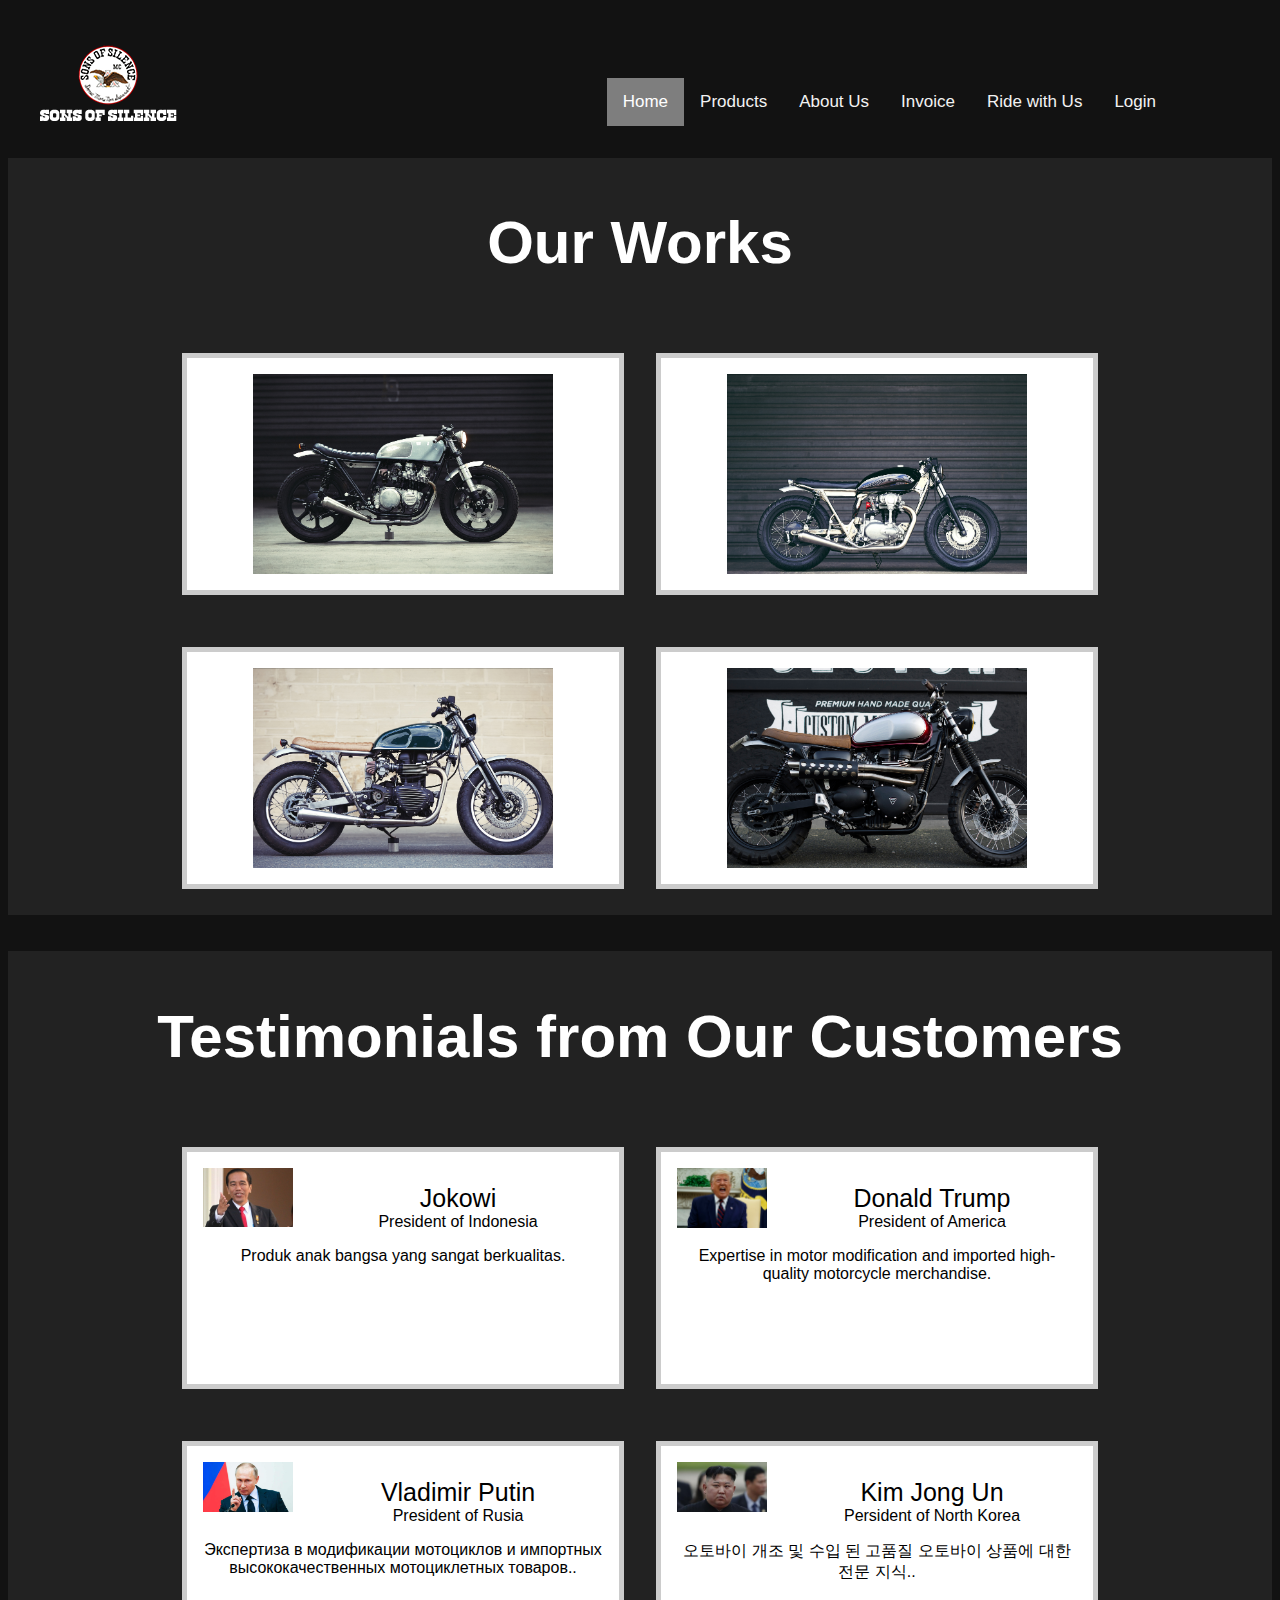
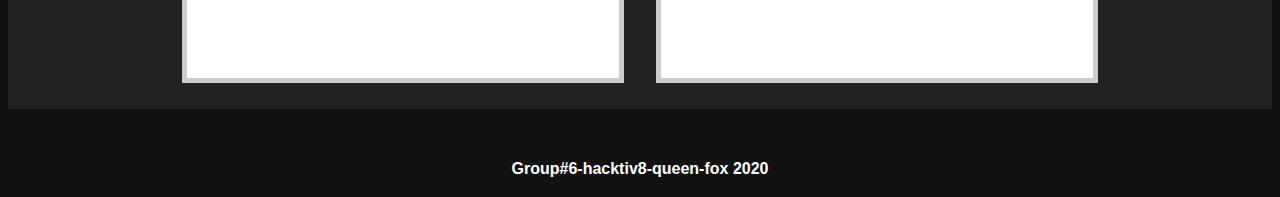
<file: index.html>
<!DOCTYPE html>
<html lang="en">
<head>
    <meta charset="UTF-8">
    <meta name="viewport" content="width=device-width, initial-scale=1.0">
    <link rel="stylesheet" href="css/style.css">
    <title>Sons of Silence</title>
    <link rel="icon" href="img/icon.png" type="image/gif" sizes="16x16">
</head>
<body style="background-color: #121212;">
    <div class="header">
        <div id="header-container">
            <a href="index.html"><img class="logo-header" src="img/logo-1.png"/></a>
        </div>
        <ul>
            <li><a href="views/login.html">Login</a></li>
            <li><a href="views/register.html">Ride with Us</a></li>
            <li><a href="views/invoice.html">Invoice</a></li>
            <li><a href="views/aboutus.html">About Us</a></li>
            <li><a href="views/products.html">Products</a></li>
            <li><a class="active" href="index.html">Home</a></li>
        </ul>
    </div>
    <div class="content-container2">
        <div class="testi">
            <h1>Our Works</h1>
        </div>
    </div>
    <div class="content-container2">
        <div class="container2">
            <img src="img/gal1.jpg" alt="Avatar" style="width:300px">
          </div>
          <div class="container2">
              <img src="img/gal2.jpg" alt="Avatar" style="width:300px">
            </div>
        </div>
        <div class="content-container2">
        <div class="container2">
            <img src="img/gal3.jpg" alt="Avatar" style="width:300px">
          </div>
        <div class="container2">
              <img src="img/gal4.jpg" alt="Avatar" style="width:300px">
        </div>
    </div>
    </div>
    <br>
    <br>
    <div class="content-container2">
        <div class="testi">
            <h1>Testimonials from Our Customers</h1>
        </div>
    </div>
    <div class="content-container2">
        <div class="container">
            <img src="img/t1.jpg" alt="Avatar" style="width:90px">
            <p><span>Jokowi</span><br>President of Indonesia</p>
            <p>Produk anak bangsa yang sangat berkualitas.</p>
          </div>

          <div class="container">
              <img src="img/t2.jpg" alt="Avatar" style="width:90px">
              <p><span>Donald Trump</span><br>President of America</p>
              <p>Expertise in motor modification and imported high-quality 
                  motorcycle merchandise.</p>
            </div>
        </div>

        <div class="content-container2">
        <div class="container">
            <img src="img/t3.jpg" alt="Avatar" style="width:90px">
            <p><span>Vladimir Putin</span><br>President of Rusia</p>
            <p>Экспертиза в модификации мотоциклов и импортных 
                высококачественных мотоциклетных товаров..</p>
          </div>
          
          <div class="container">
              <img src="img/t4.jpg" alt="Avatar" style="width:90px">
              <p><span>Kim Jong Un</span><br>Persident of North Korea</p>
              <p>오토바이 개조 및 수입 된 고품질 오토바이 상품에 대한 전문 지식..</p>
            </div>
    </div>
    <div class="footer">
        <h4>Group#6-hacktiv8-queen-fox 2020</h4>
    </div>
</body>
</html>
</file>
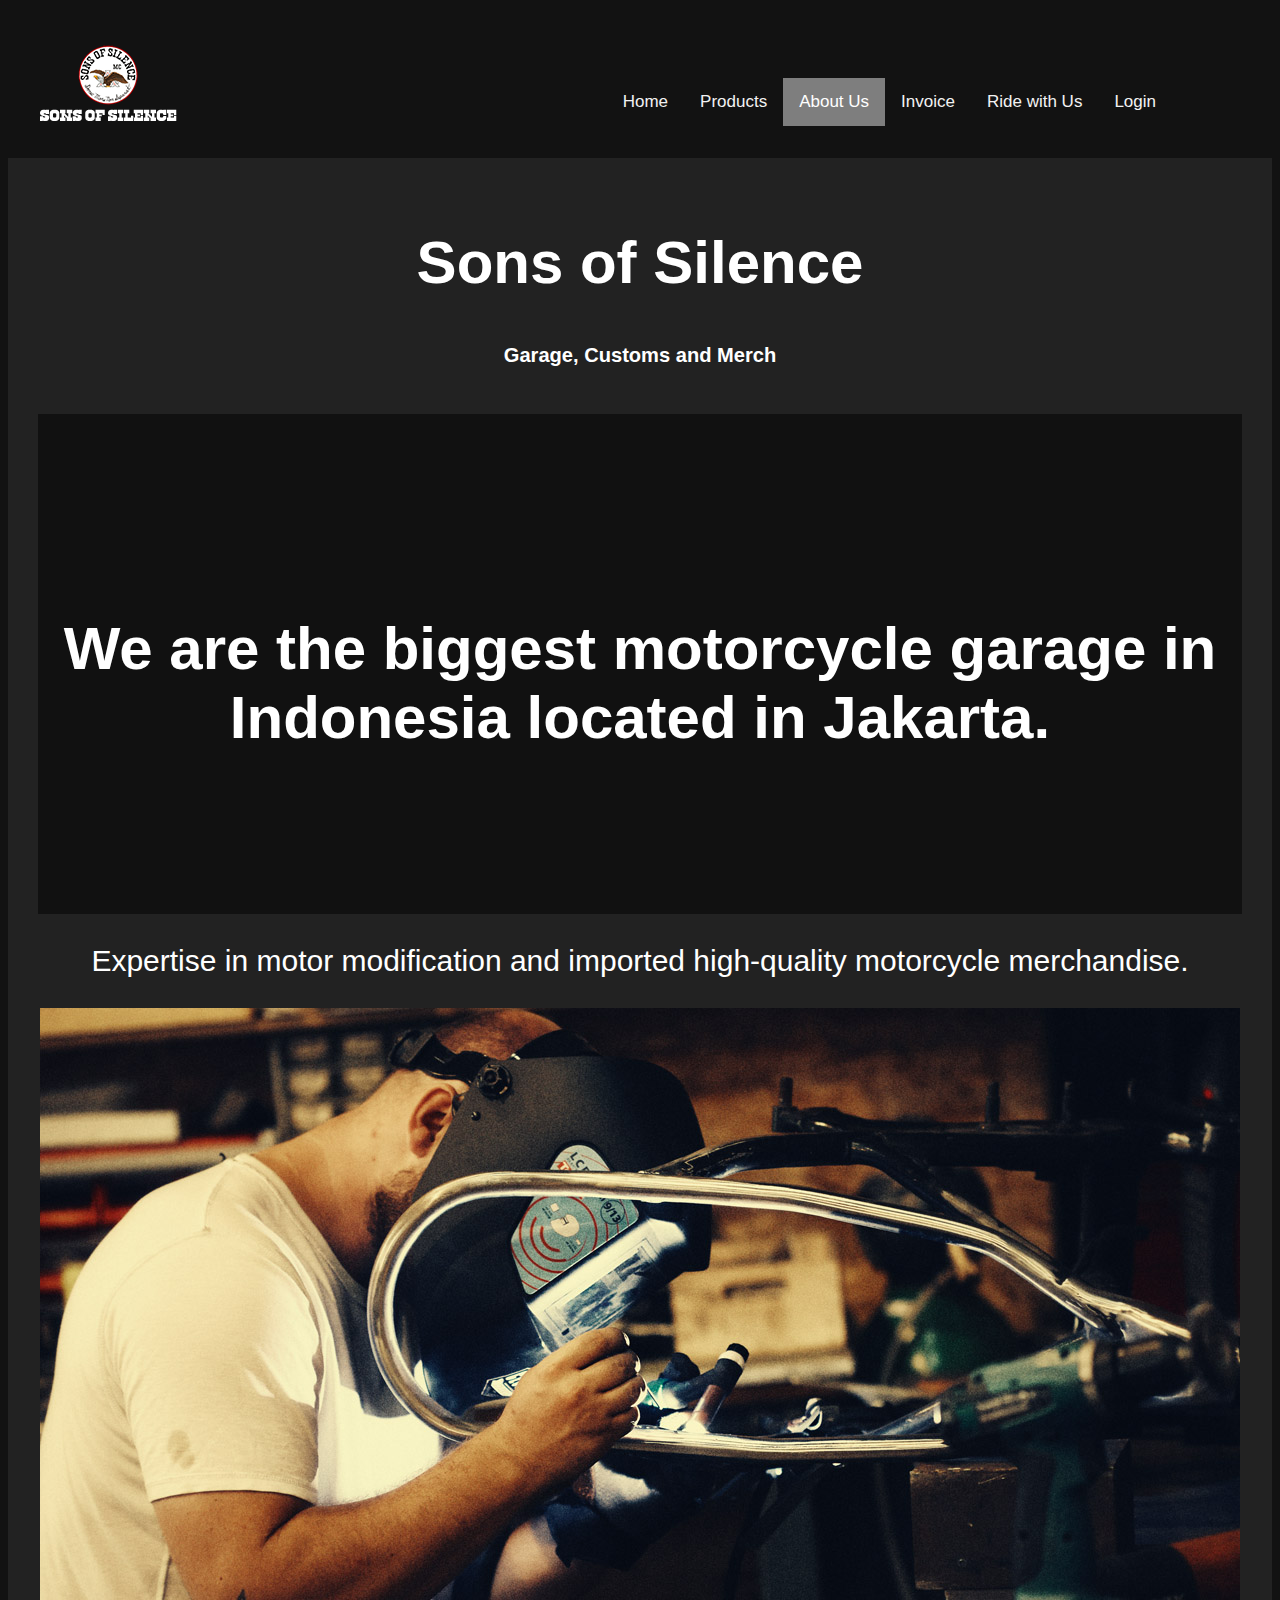
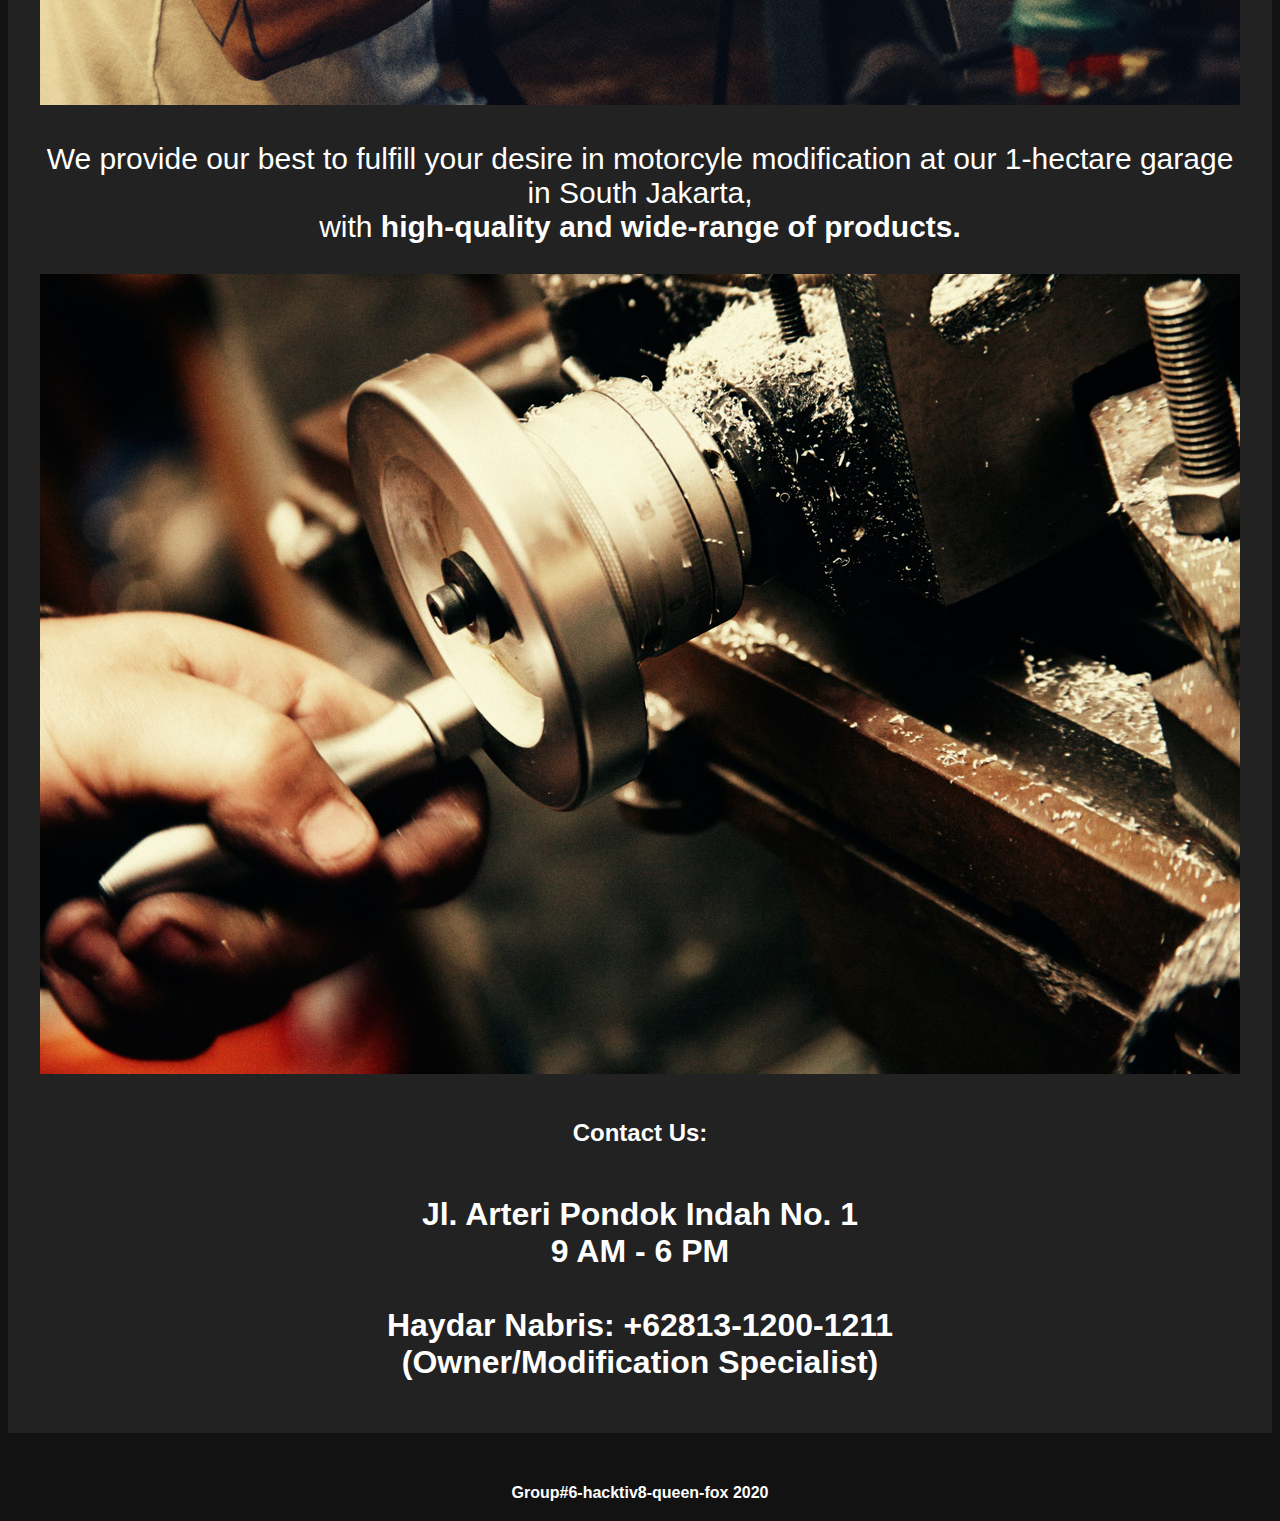
<file: views/aboutus.html>
<!DOCTYPE html>
<html lang="en">
<head>
    <meta charset="UTF-8">
    <meta name="viewport" content="width=device-width, initial-scale=1.0">
    <link rel="stylesheet" href="../css/style.css">
    <title>Sons of Silence</title>
    <link rel="icon" href="../img/icon.png" type="image/gif" sizes="16x16">
</head>
<body style="background-color: #121212;">
    <div class="header">
        <div id="header-container">
            <a href="../index.html"><img class="logo-header" src="../img/logo-1.png"/></a>
        </div>
        <ul>
            <li><a href="login.html">Login</a></li>
            <li><a href="register.html">Ride with Us</a></li>
            <li><a href="invoice.html">Invoice</a></li>
            <li><a class="active" href="aboutus.html">About Us</a></li>
            <li><a href="products.html">Products</a></li>
            <li><a href="../index.html">Home</a></li>
        </ul>
    </div>
    <div class="content-container">
        <div id="about">
            <h1>Sons of Silence</h1>
            <h6>Garage, Customs and Merch</h6>
            <div id="banner">
                <div id="content">
                  <h1>
                      We are the biggest motorcycle garage in Indonesia located in Jakarta.
                  </h1>
                </div>
              </div>
              <p>Expertise in motor modification and imported high-quality motorcycle merchandise.</p>
            <img src="../img/abt1.jpg" alt="garage 1">
                <p>We provide our best to fulfill your desire in motorcyle modification at our 1-hectare garage in South Jakarta, <br>
                with <strong>high-quality and wide-range of products.</strong><br>
                </p>
            <img src="../img/abt2.jpg" alt="garage 2">
            </div>
            <div class="contactus">
                <br>
                <h2>Contact Us:<br><br></h2>
                <h1>Jl. Arteri Pondok Indah No. 1<br>
                9 AM - 6 PM <br><br>
                Haydar Nabris: +62813-1200-1211<br>
                (Owner/Modification Specialist)<br>
                </h1>
            </div>
            </div>
        </div>
        
    </div>

    <div class="footer">
        <h4>Group#6-hacktiv8-queen-fox 2020</h4>
    </div>
</body>
</html>
</file>
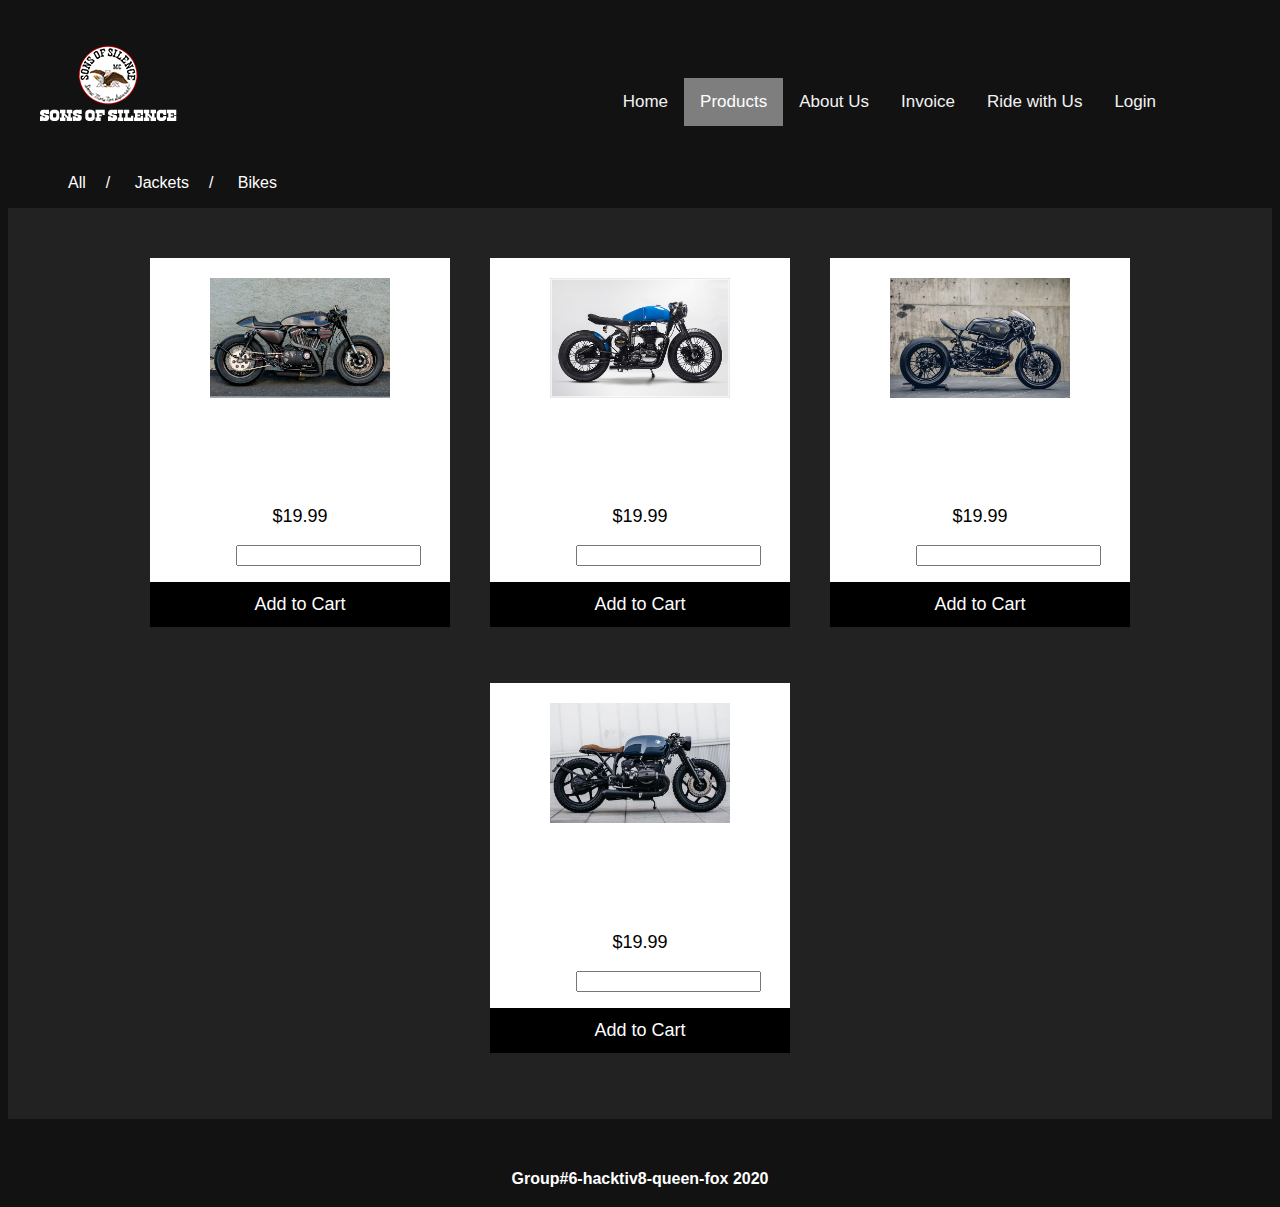
<file: views/bikes.html>
<!DOCTYPE html>
<html lang="en">
<head>
    <meta charset="UTF-8">
    <meta name="viewport" content="width=device-width, initial-scale=1.0">
    <link rel="stylesheet" href="../css/style.css">
    <title>Sons of Silence</title>
    <link rel="icon" href="../img/icon.png" type="image/gif" sizes="16x16">
</head>
<body style="background-color: #121212;">
    <div class="header">
        <div id="header-container">
            <a href="../index.html"><img class="logo-header" src="../img/logo-1.png"/></a>
        </div>
        <ul>
            <li><a href="login.html">Login</a></li>
            <li><a href="register.html">Ride with Us</a></li>
            <li><a href="invoice.html">Invoice</a></li>
            <li><a href="aboutus.html">About Us</a></li>
            <li><a class="active" href="products.html">Products</a></li>
            <li><a href="../index.html">Home</a></li>
        </ul>
    </div>
    <ul id="filter">
        <li><a href="products.html"> All</a></li>&#47;
        <li><a href="jackets.html"> Jackets</a></li>&#47;
        <li><a href="bikes.html"> Bikes</a></li>
    </ul>
</div>
<div class="content-container">
    <div class="content-item">
        <div class="card">
            <img src="../img/m2.jpg" alt="Denim Jeans" style="width:60%">
            <h2>Harley Davidsons Model "Sportster 1200cc" - Caferacer</h2>
            <p class="price">$19.99</p>
            <p>Jumlah <input type="number" name="amt" id="amt" size="4px" min="1"/></p>
            <a href="cart.html"><p><button>Add to Cart</button></p></a>
        </div>
    </div>
    <div class="content-item">
        <div class="card">
            <img src="../img/m1.jpg" alt="Denim Jeans" style="width:60%">
            <h2>Royal Enfield Model "500cc" - Caferacer</h2>
            <p class="price">$19.99</p>
            <p>Jumlah <input type="number" name="amt" id="amt" size="4px" min="1"/></p>
            <a href="cart.html"><p><button>Add to Cart</button></p></a>
        </div>
    </div>
    <div class="content-item">
        <div class="card">
            <img src="../img/m3.jpg" alt="Denim Jeans" style="width:60%">
            <h2>BMW Model "RnineT 1200cc" - Caferacer</h2>
            <p class="price">$19.99</p>
            <p>Jumlah <input type="number" name="amt" id="amt" size="4px" min="1"/></p>
            <a href="cart.html"><p><button>Add to Cart</button></p></a>
        </div>
    </div>
    <div class="content-item">
        <div class="card">
            <img src="../img/m4.jpg" alt="Denim Jeans" style="width:60%">
            <h2>BMW Model "R 80 G/S 800cc" - Caferacer</h2>
            <p class="price">$19.99</p>
            <p>Jumlah <input type="number" name="amt" id="amt" size="4px" min="1"/></p>
            <a href="cart.html"><p><button>Add to Cart</button></p></a>
        </div>
    </div>
</div>
<div class="footer">
    <h4>Group#6-hacktiv8-queen-fox 2020</h4>
</div>
</body>
</html>
</file>
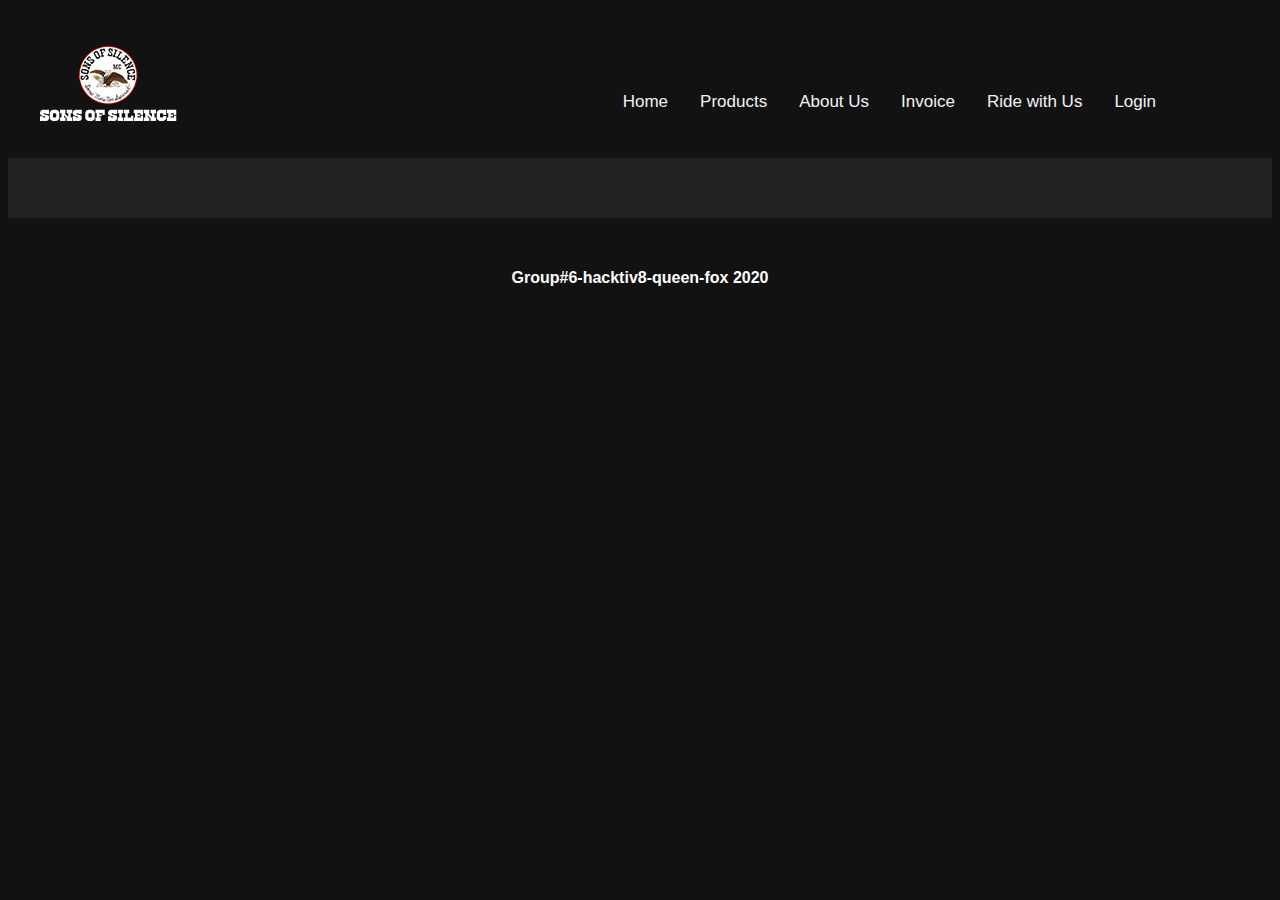
<file: views/cart.html>
<!DOCTYPE html>
<html lang="en">
<head>
    <meta charset="UTF-8">
    <meta name="viewport" content="width=device-width, initial-scale=1.0">
    <link rel="stylesheet" href="../css/style.css">
    <title>Sons of Silence</title>
    <link rel="icon" href="../img/icon.png" type="image/gif" sizes="16x16">
</head>
<body style="background-color: #121212;">
    <div class="header">
        <div id="header-container">
            <a href="../index.html"><img class="logo-header" src="../img/logo-1.png"/></a>
        </div>
        <ul>
            <li><a href="login.html">Login</a></li>
            <li><a href="register.html">Ride with Us</a></li>
            <li><a href="invoice.html">Invoice</a></li>
            <li><a href="aboutus.html">About Us</a></li>
            <li><a href="products.html">Products</a></li>
            <li><a href="../index.html">Home</a></li>
        </ul>
    </div>
    <div class="content-container">
        
    </div>
    <div class="footer">
        <h4>Group#6-hacktiv8-queen-fox 2020</h4>
    </div>
</body>
</html>
</file>
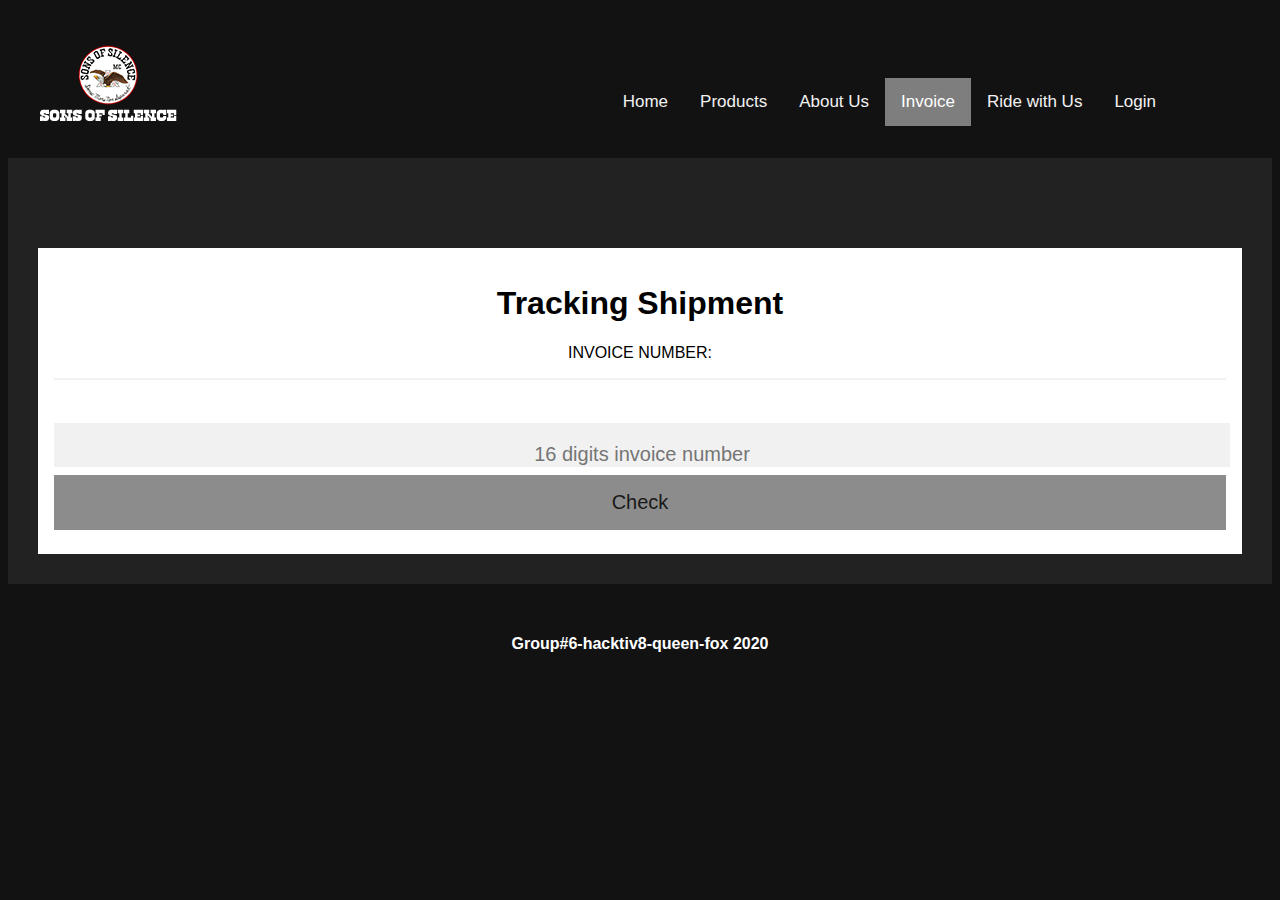
<file: views/invoice.html>
<!DOCTYPE html>
<html lang="en">
<head>
    <meta charset="UTF-8">
    <meta name="viewport" content="width=device-width, initial-scale=1.0">
    <link rel="stylesheet" href="../css/style.css">
    <title>SOS - Shipment Tracking</title>
    <link rel="icon" href="../img/icon.png" type="image/gif" sizes="16x16">
</head>
<body style="background-color: #121212;">
    <div class="header">
        <div id="header-container">
            <a href="../index.html"><img class="logo-header" src="../img/logo-1.png"/></a>
        </div>
        <ul>
            <li><a href="login.html">Login</a></li>
            <li><a href="register.html">Ride with Us</a></li>
            <li><a class="active"href="invoice.html">Invoice</a></li>
            <li><a href="aboutus.html">About Us</a></li>
            <li><a href="products.html">Products</a></li>
            <li><a href="../index.html">Home</a></li>
        </ul>
    </div>
    <div class="content-container">
    </div>
    <form id="content-container"> 
    <form action="/action_page.php">
        <div id="container-register">
            <h1 style="color: black;">Tracking Shipment</h1>
            <p style="color: black;">INVOICE NUMBER:</p>
            <hr>
            
            <label for="email"><b>Invoice Number</b></label>
            <input type="text" id="invoicex" placeholder="16 digits invoice number" name="invoicenum" pattern ="[0-9]{16}" required>
            
            <button type="submit" id="invoicex" class="registerbtn">Check</button>
        </div>
        </div>
    </form>  
</div>
</div>

<div class="footer">
    <h4>Group#6-hacktiv8-queen-fox 2020</h4>
</div>
</body>
</html>
</file>
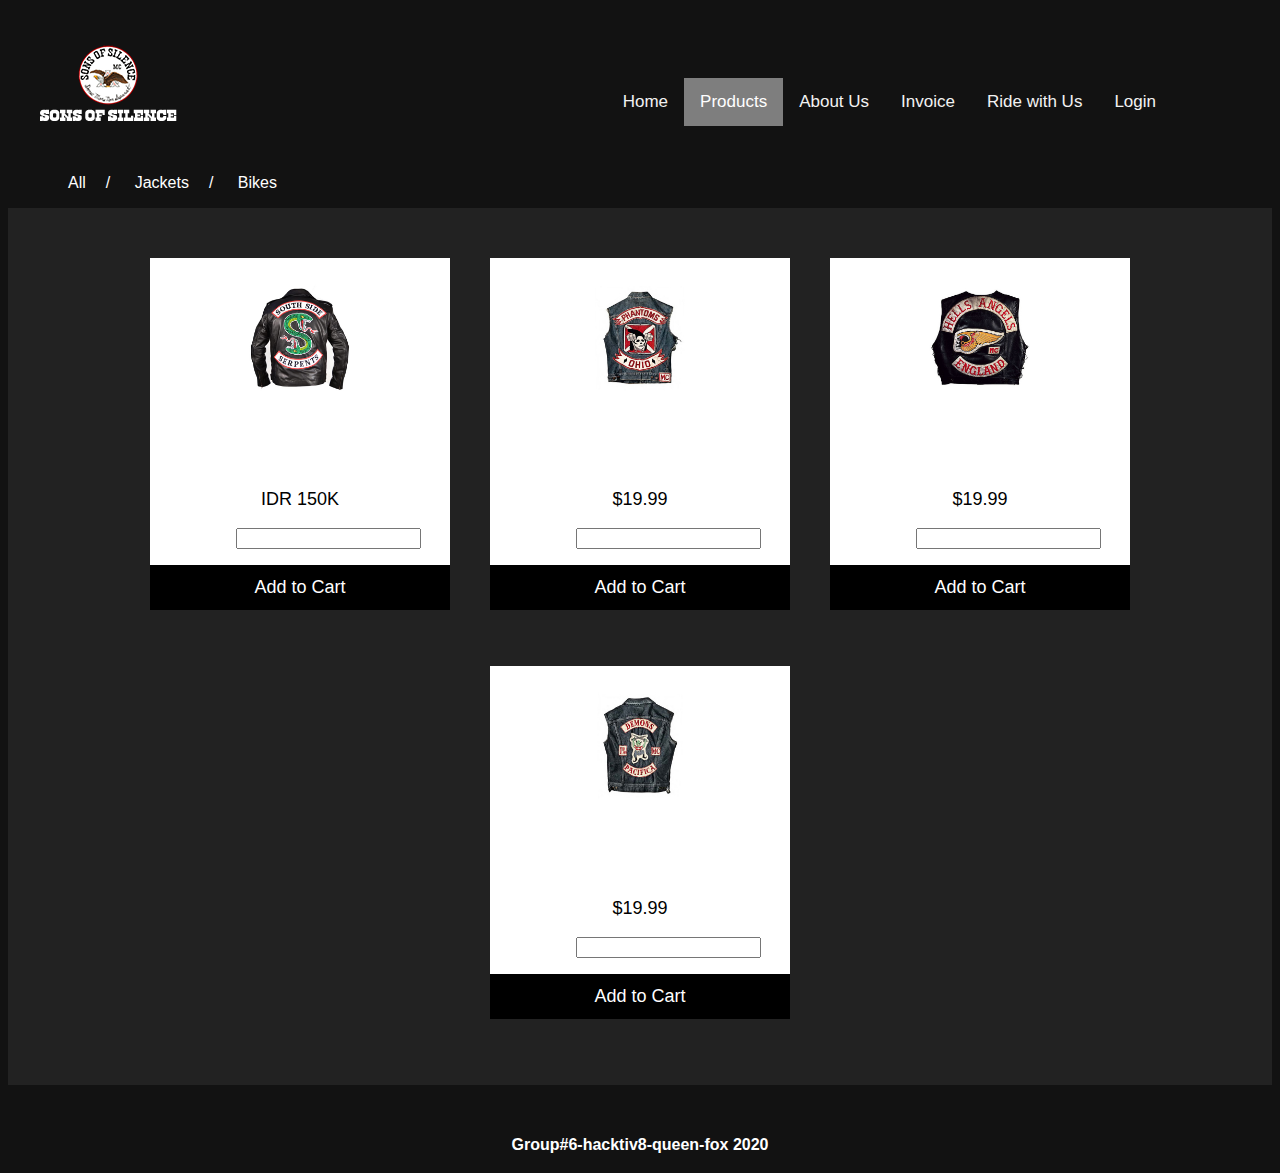
<file: views/jackets.html>
<!DOCTYPE html>
<html lang="en">
<head>
    <meta charset="UTF-8">
    <meta name="viewport" content="width=device-width, initial-scale=1.0">
    <link rel="stylesheet" href="../css/style.css">
    <title>Sons of Silence</title>
    <link rel="icon" href="../img/icon.png" type="image/gif" sizes="16x16">
</head>
<body style="background-color: #121212;">
    <div class="header">
        <div id="header-container">
            <a href="../index.html"><img class="logo-header" src="../img/logo-1.png"/></a>
        </div>
        <ul>
            <li><a href="login.html">Login</a></li>
            <li><a href="register.html">Ride with Us</a></li>
            <li><a href="invoice.html">Invoice</a></li>
            <li><a href="aboutus.html">About Us</a></li>
            <li><a class="active" href="products.html">Products</a></li>
            <li><a href="../index.html">Home</a></li>
        </ul>
    </div>
    <ul id="filter">
        <li><a href="products.html"> All</a></li>&#47;
        <li><a href="jackets.html"> Jackets</a></li>&#47;
        <li><a href="bikes.html"> Bikes</a></li>
    </ul>
</div>
<div class="content-container">
    <div class="content-item">
        <div class="card">
            <img src="../img/4.jpg" alt="Denim Jeans" style="width:60%">
            <h2>Jaket Kulit "South Side Serpents"</h2>
            <p class="price">IDR 150K</p>
            <p>Jumlah <input type="number" name="amt" id="amt" size="4px" min="1"/></p>
            <a href="cart.html"><p><button>Add to Cart</button></p></a>
        </div>
    </div>
    <div class="content-item">
        <div class="card">
            <img src="../img/1.jpg" alt="Denim Jeans" style="width:60%">
            <h2>Jaket Denim "Phantom Ohio"</h2>
            <p class="price">$19.99</p>
            <p>Jumlah <input type="number" name="amt" id="amt" size="4px" min="1"/></p>
            <a href="cart.html"><p><button>Add to Cart</button></p></a>
        </div>
    </div>
    <div class="content-item">
        <div class="card">
            <img src="../img/2.jpg" alt="Denim Jeans" style="width:60%" >
            <h2>Jaket Kulit "Hells Angels England"</h2>
            <p class="price">$19.99</p>
            <p>Jumlah <input type="number" name="amt" id="amt" size="4px" min="1"/></p>
            <a href="cart.html"><p><button>Add to Cart</button></p></a>
        </div>
    </div>
    <div class="content-item">
        <div class="card">
            <img src="../img/3.jpg" alt="Denim Jeans" style="width:60%">
            <h2>Jaket Denim "Demon Pacifia"</h2>
            <p class="price">$19.99</p>
            <p>Jumlah <input type="number" name="amt" id="amt" size="4px" min="1"/></p>
            <a href="cart.html"><p><button>Add to Cart</button></p></a>
        </div>
    </div>
</div>
<div class="footer">
    <h4>Group#6-hacktiv8-queen-fox 2020</h4>
</div>
</body>
</html>
</file>
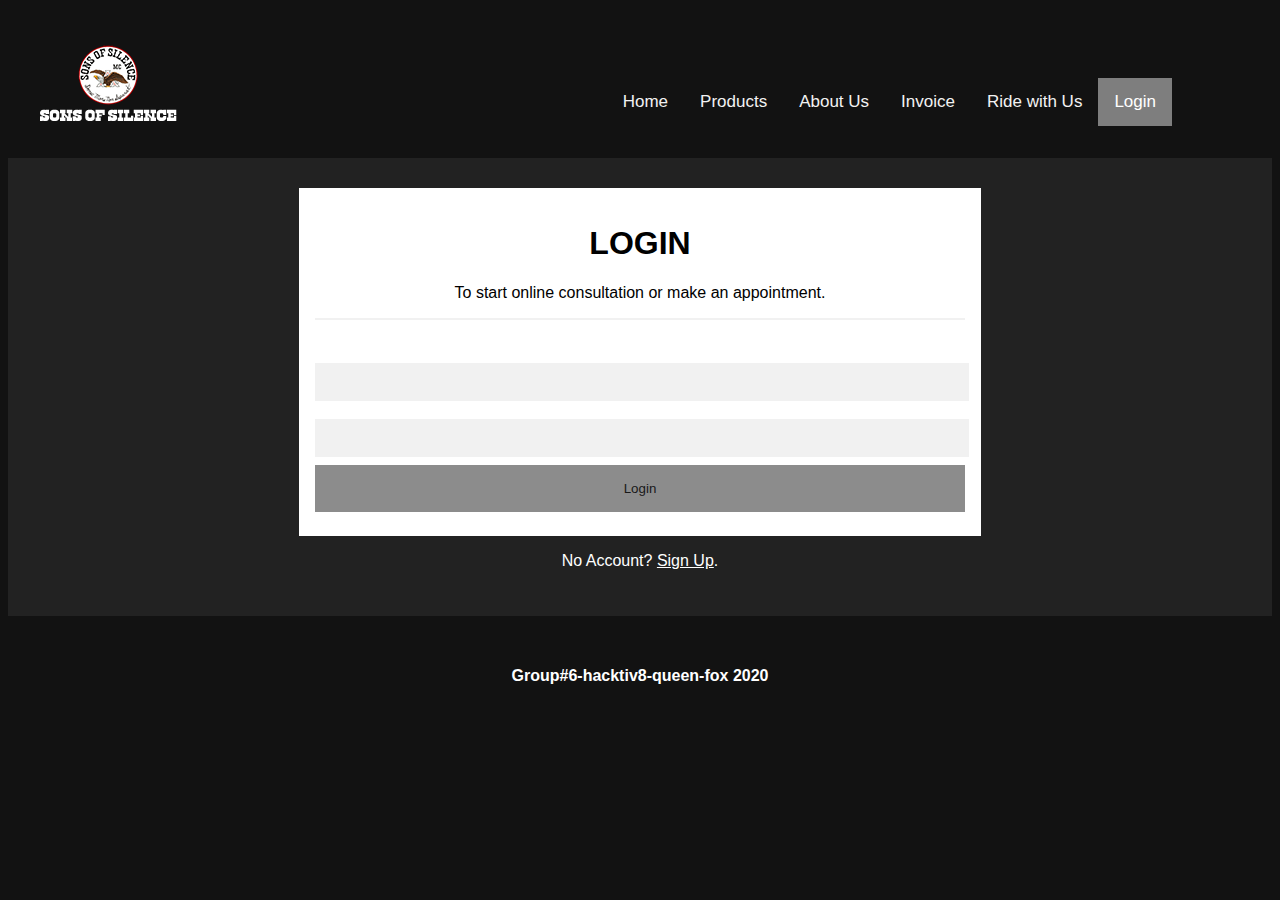
<file: views/login.html>
<!DOCTYPE html>
<html lang="en">
<head>
    <meta charset="UTF-8">
    <meta name="viewport" content="width=device-width, initial-scale=1.0">
    <link rel="stylesheet" href="../css/style.css">
    <title>Sons of Silence</title>
    <link rel="icon" href="../img/icon.png" type="image/gif" sizes="16x16">
</head>
<body style="background-color: #121212;">
    <div class="header">
        <div id="header-container">
            <a href="../index.html"><img class="logo-header" src="../img/logo-1.png"/></a>
        </div>
        <ul>
            <li><a class="active" href="login.html">Login</a></li>
            <li><a href="register.html">Ride with Us</a></li>
            <li><a href="invoice.html">Invoice</a></li>
            <li><a href="aboutus.html">About Us</a></li>
            <li><a href="products.html">Products</a></li>
            <li><a href="../index.html">Home</a></li>
        </ul>
    </div>
    <div class="content-container">
        <form action="sucess-login.html">
            <div id="container-register">
                <h1 style="color: black;">LOGIN</h1>
                <p style="color: black;">To start online consultation or make an appointment.</p>
                <hr>
                
                <label for="email"><b>Username</b></label>
                <input type="text" id="inputs" name="username" required>
                
                <label for="psw"><b>Password</b></label>
                <input type="password" id="inputs" name="psw" required>
                
                <button type="submit" class="registerbtn">Login</button>
            </div>
            
            <div id="container-register signin">
                <p>No Account? <a href="register.html" id="sgn">Sign Up</a>.</p>
            </div>
        </form>  
    </div>
        <div class="footer">
            <h4>Group#6-hacktiv8-queen-fox 2020</h4>
        </div>
    </body>
    </html>
</file>
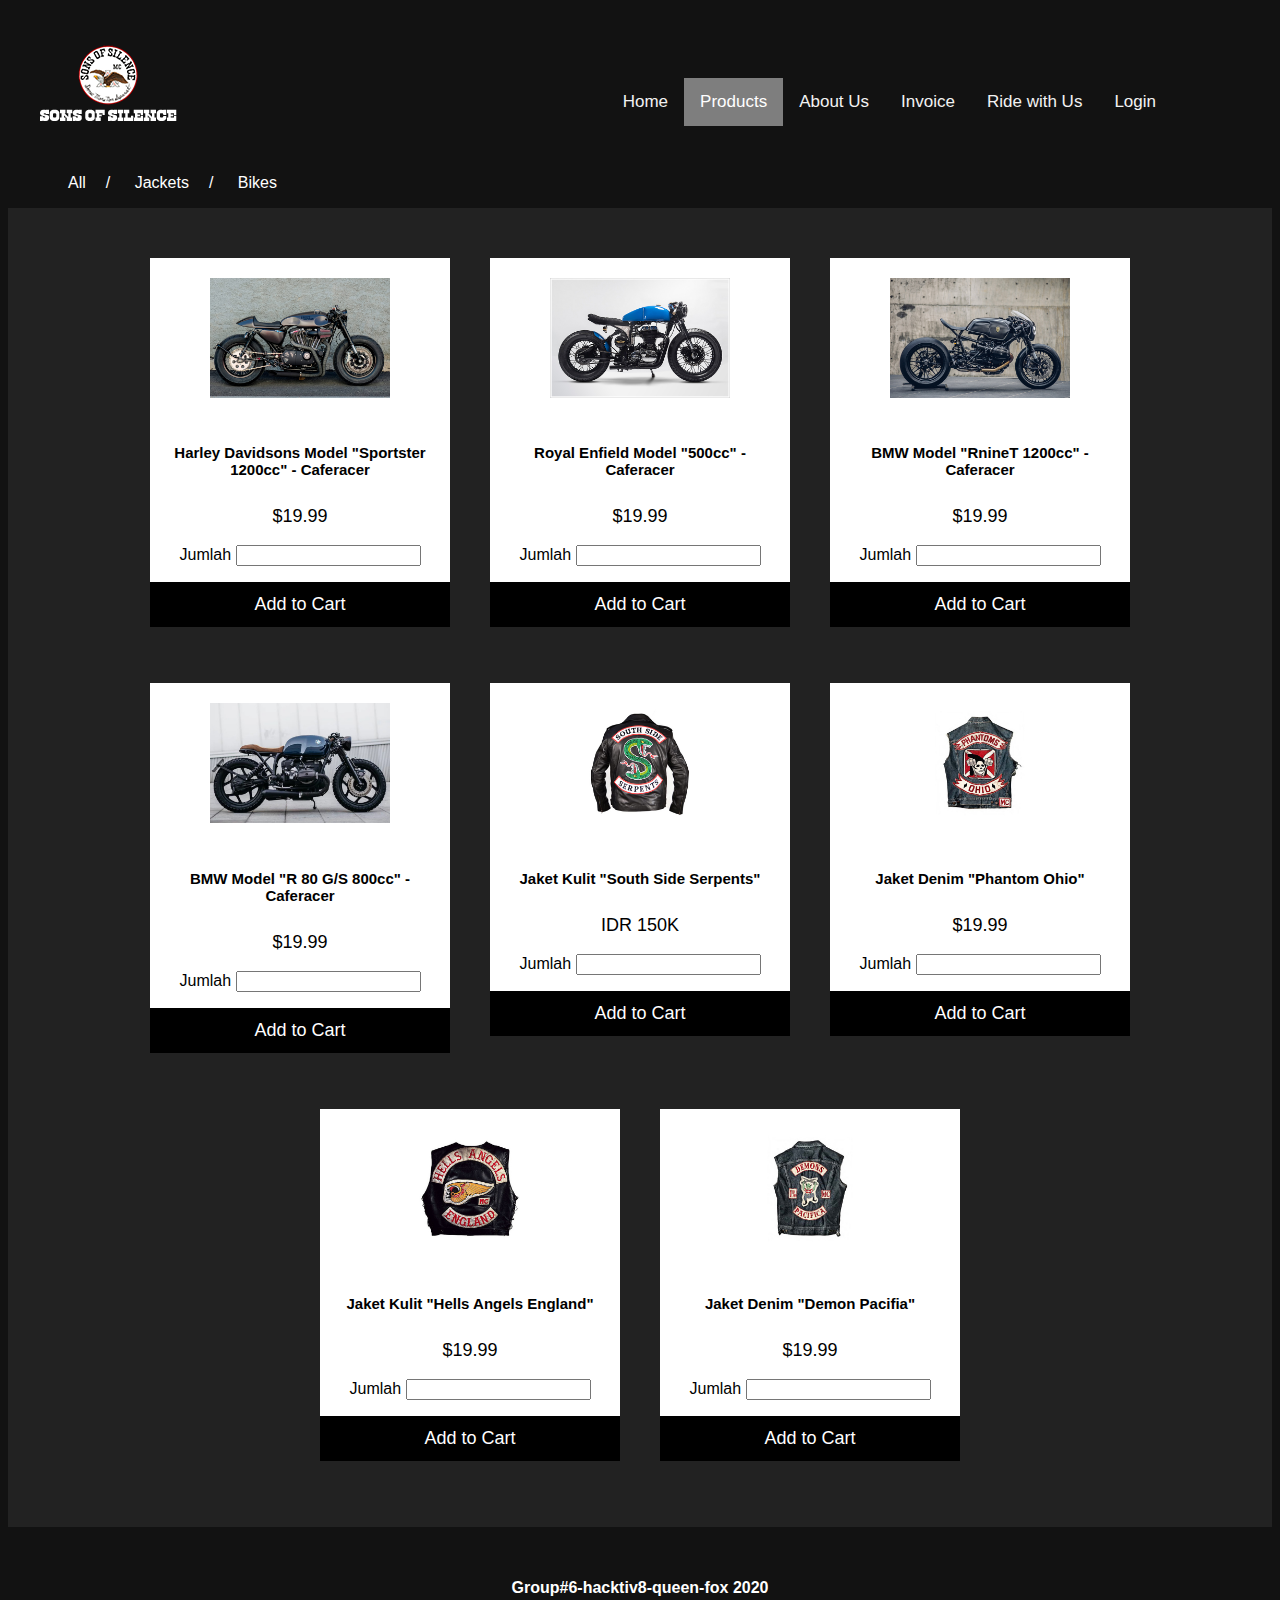
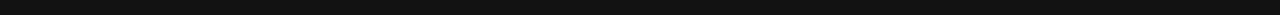
<file: views/products.html>
<!DOCTYPE html>
<html lang="en">
<head>
    <meta charset="UTF-8">
    <meta name="viewport" content="width=device-width, initial-scale=1.0">
    <link rel="stylesheet" href="../css/style.css">
    <title>Sons of Silence</title>
    <link rel="icon" href="../img/icon.png" type="image/gif" sizes="16x16">
</head>
<body style="background-color: #121212;">
    <div class="header">
        <div id="header-container">
            <a href="../index.html"><img class="logo-header" src="../img/logo-1.png"/></a>
        </div>
        <ul>
            <li><a href="login.html">Login</a></li>
            <li><a href="register.html">Ride with Us</a></li>
            <li><a href="invoice.html">Invoice</a></li>
            <li><a href="aboutus.html">About Us</a></li>
            <li><a class="active" href="products.html">Products</a></li>
            <li><a href="../index.html">Home</a></li>
        </ul>
    </div>
    <ul id="filter">
        <li><a href="products.html"> All</a></li>&#47;
        <li><a href="jackets.html"> Jackets</a></li>&#47;
        <li><a href="bikes.html"> Bikes</a></li>
    </ul>
</div>
<div class="content-container">
    <div class="content-item">
        <div class="card">
            <img src="../img/m2.jpg" alt="Denim Jeans" style="width:60%">
            <h2 id="fntcolor">Harley Davidsons Model "Sportster 1200cc" - Caferacer</h2>
            <p class="price">$19.99</p>
            <p id="fntcolor">Jumlah <input type="number" name="amt" id="amt" size="4px" min="1"/></p>
            <a href="cart.html"><p><button>Add to Cart</button></p></a>
        </div>
    </div>
    <div class="content-item">
        <div class="card">
            <img src="../img/m1.jpg" alt="Denim Jeans" style="width:60%">
            <h2 id="fntcolor">Royal Enfield Model "500cc" - Caferacer</h2>
            <p class="price">$19.99</p>
            <p id="fntcolor">Jumlah <input type="number" name="amt" id="amt" size="4px" min="1"/></p>
            <a href="cart.html"><p><button>Add to Cart</button></p></a>
        </div>
    </div>
    <div class="content-item">
        <div class="card">
            <img src="../img/m3.jpg" alt="Denim Jeans" style="width:60%">
            <h2 id="fntcolor">BMW Model "RnineT 1200cc" - Caferacer</h2>
            <p class="price">$19.99</p>
            <p id="fntcolor">Jumlah <input type="number" name="amt" id="amt" size="4px" min="1"/></p>
            <a href="cart.html"><p><button>Add to Cart</button></p></a>
        </div>
    </div>
    <div class="content-item">
        <div class="card">
            <img src="../img/m4.jpg" alt="Denim Jeans" style="width:60%">
            <h2 id="fntcolor">BMW Model "R 80 G/S 800cc" - Caferacer</h2>
            <p class="price">$19.99</p>
            <p id="fntcolor">Jumlah <input type="number" name="amt" id="amt" size="4px" min="1"/></p>
            <a href="cart.html"><p><button>Add to Cart</button></p></a>
        </div>
    </div>
    <div class="content-item">
        <div class="card">
            <img src="../img/4.jpg" alt="Denim Jeans" style="width:60%">
            <h2 id="fntcolor">Jaket Kulit "South Side Serpents"</h2>
            <p class="price">IDR 150K</p>
            <p id="fntcolor">Jumlah <input type="number" name="amt" id="amt" size="4px" min="1"/></p>
            <a href="cart.html"><p><button>Add to Cart</button></p></a>
        </div>
    </div>
    <div class="content-item">
        <div class="card">
            <img src="../img/1.jpg" alt="Denim Jeans" style="width:60%">
            <h2 id="fntcolor">Jaket Denim "Phantom Ohio"</h2>
            <p class="price">$19.99</p>
            <p id="fntcolor">Jumlah <input type="number" name="amt" id="amt" size="4px" min="1"/></p>
            <a href="cart.html"><p><button>Add to Cart</button></p></a>
        </div>
    </div>
    <div class="content-item">
        <div class="card">
            <img src="../img/2.jpg" alt="Denim Jeans" style="width:60%" >
            <h2 id="fntcolor">Jaket Kulit "Hells Angels England"</h2>
            <p class="price">$19.99</p>
            <p id="fntcolor">Jumlah <input type="number" name="amt" id="amt" size="4px" min="1"/></p>
            <a href="cart.html"><p><button>Add to Cart</button></p></a>
        </div>
    </div>
    <div class="content-item">
        <div class="card">
            <img src="../img/3.jpg" alt="Denim Jeans" style="width:60%">
            <h2 id="fntcolor">Jaket Denim "Demon Pacifia"</h2>
            <p class="price">$19.99</p>
            <p id="fntcolor">Jumlah <input type="number" name="amt" id="amt" size="4px" min="1"/></p>
            <a href="cart.html"><p><button>Add to Cart</button></p></a>
        </div>
    </div>
</div>
<div class="footer">
    <h4>Group#6-hacktiv8-queen-fox 2020</h4>
</div>
</body>
</html>
</file>
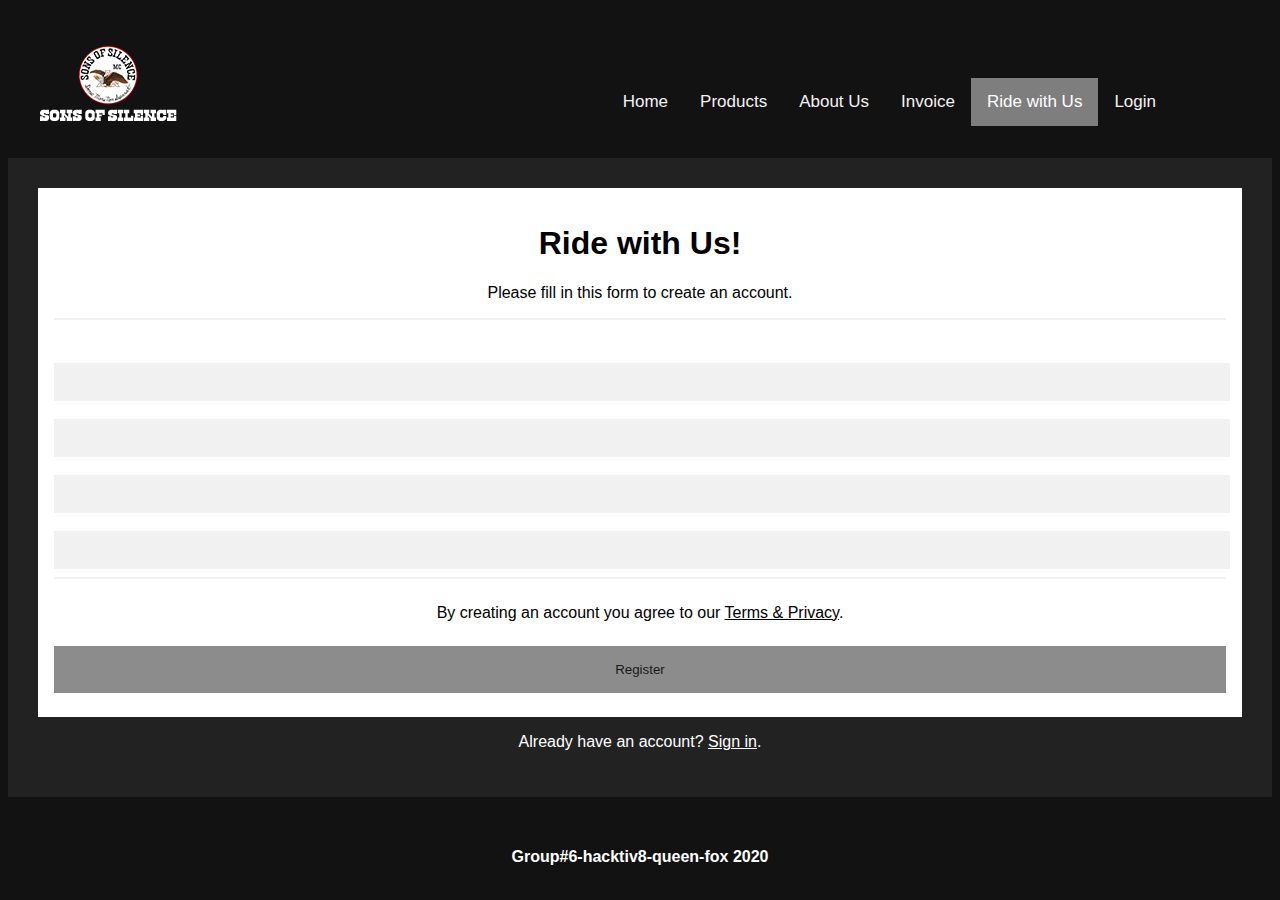
<file: views/register.html>
<!DOCTYPE html>
<html lang="en">
<head>
    <meta charset="UTF-8">
    <meta name="viewport" content="width=device-width, initial-scale=1.0">
    <link rel="stylesheet" href="../css/style.css">
    <title>Sons of Silence</title>
    <link rel="icon" href="../img/icon.png" type="image/gif" sizes="16x16">
</head>
<body style="background-color: #121212;">
    <div class="header">
        <div id="header-container">
            <a href="../index.html"><img class="logo-header" src="../img/logo-1.png"/></a>
        </div>
        <ul>
            <li><a href="login.html">Login</a></li>
            <li><a class="active" href="register.html">Ride with Us</a></li>
            <li><a href="invoice.html">Invoice</a></li>
            <li><a href="aboutus.html">About Us</a></li>
            <li><a href="products.html">Products</a></li>
            <li><a href="../index.html">Home</a></li>
        </ul>
    </div>
    <div class="content-container">
        <form action="sucess-regist.html">
            <div id="container-register">
                <h1 style="color: black;">Ride with Us!</h1>
                <p style="color: black;">Please fill in this form to create an account.</p>
                <hr>
                
                <label for="email"><b>Username</b></label>
                <input type="text" id="inputs" name="username" required>
                
                <label for="psw"><b>Password</b></label>
                <input type="password" id="inputs" name="psw" required>
                
                <label for="psw-repeat"><b>Repeat Password</b></label>
                <input type="password" id="inputs" name="psw-repeat" required>

                <label for="email"><b>Email</b></label>
                <input type="text" id="inputs" name="email" required>
                <hr>
                <p style="color: black;">By creating an account you agree to our <a href="#" id="trms">Terms & Privacy</a>.</p>
                
                <button type="submit" class="registerbtn">Register</button>
            </div>
            
            <div id="container-register signin">
                <p>Already have an account? <a href="#" id="sgn">Sign in</a>.</p>
            </div>
        </form>  
    </div>
    <div class="footer">
        <h4>Group#6-hacktiv8-queen-fox 2020</h4>
    </div>
</body>
</html>
</file>
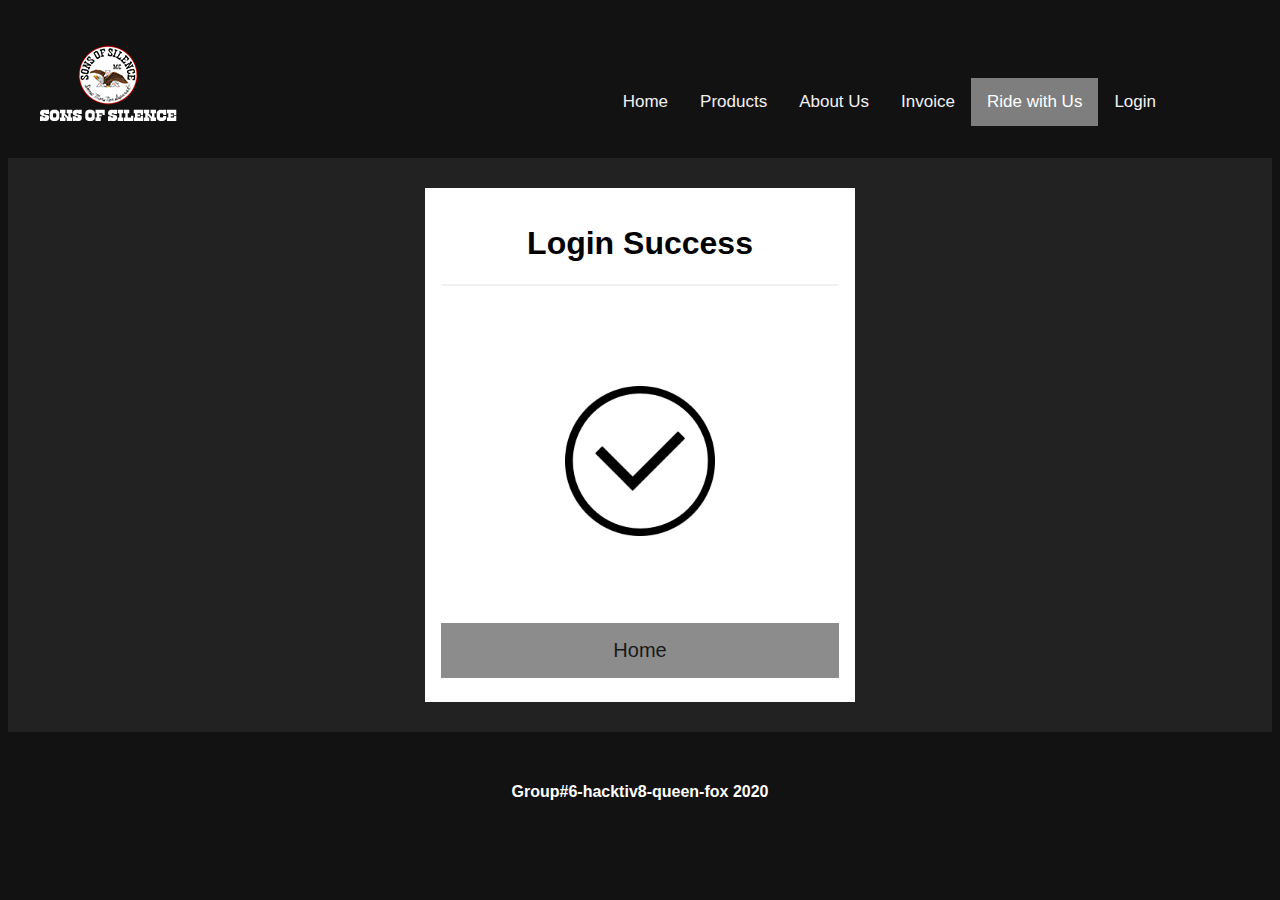
<file: views/sucess-login.html>
<!DOCTYPE html>
<html lang="en">
<head>
    <meta charset="UTF-8">
    <meta name="viewport" content="width=device-width, initial-scale=1.0">
    <link rel="stylesheet" href="../css/style.css">
    <title>Sons of Silence</title>
    <link rel="icon" href="../img/icon.png" type="image/gif" sizes="16x16">
</head>
<body style="background-color: #121212;">
    <div class="header">
        <div id="header-container">
            <a href="../index.html"><img class="logo-header" src="../img/logo-1.png"/></a>
        </div>
        <ul>
            <li><a href="login.html">Login</a></li>
            <li><a class="active" href="register.html">Ride with Us</a></li>
            <li><a href="invoice.html">Invoice</a></li>
            <li><a href="aboutus.html">About Us</a></li>
            <li><a href="products.html">Products</a></li>
            <li><a href="../index.html">Home</a></li>
        </ul>
    </div>
    <div class="content-container">
        <form action="../index.html">
            <div id="container-register">
                <h1 style="color: black;">Login Success</h1>
                <hr>
                <img src="../img/success.jpg" alt="" width="300px">
                <button type="submit" id="invoicex" class="registerbtn">Home</button>
            </div>
            </div>
        </form>  
    </div>
    </div>
    <div class="footer">
        <h4>Group#6-hacktiv8-queen-fox 2020</h4>
    </div>
</body>
</html>
</file>
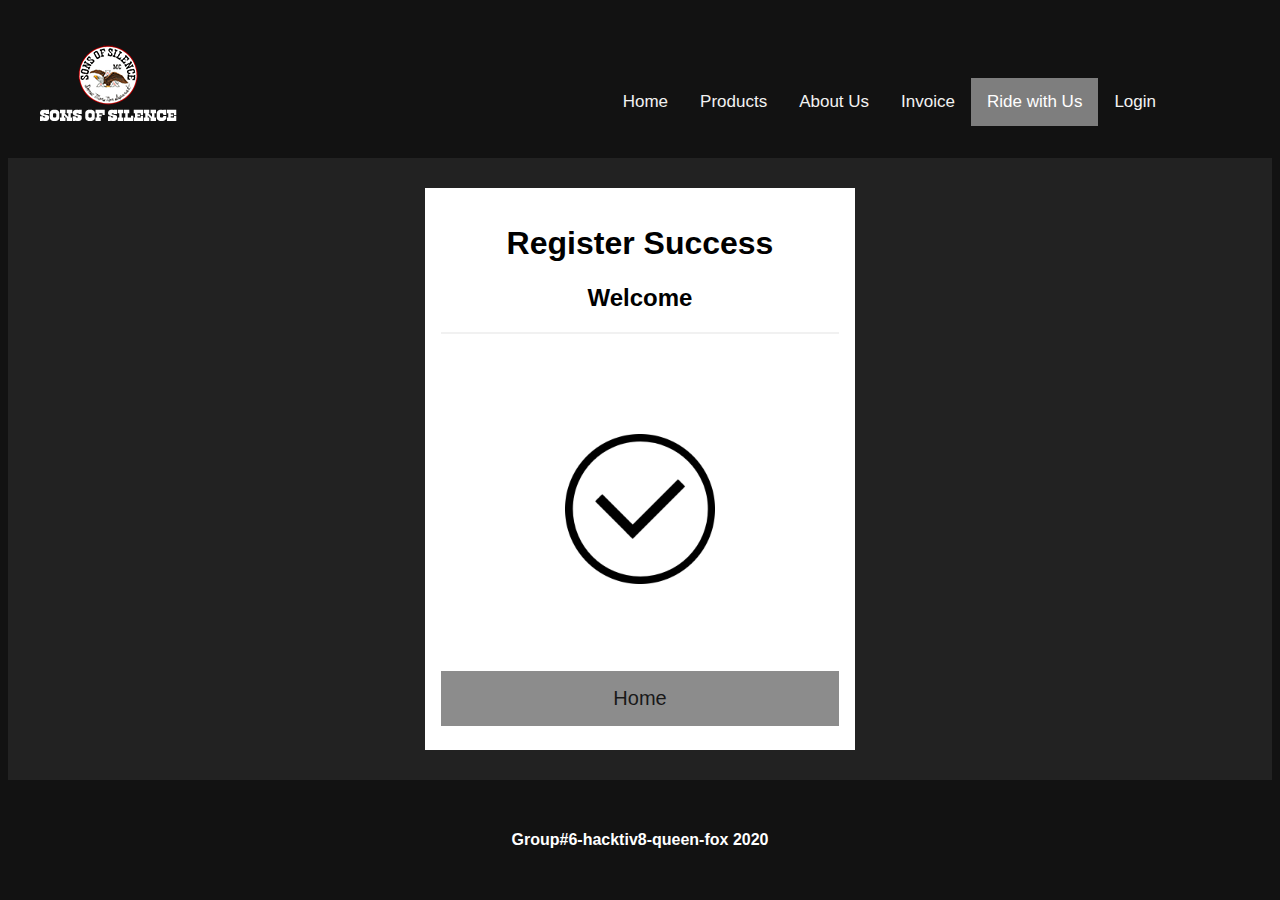
<file: views/sucess-regist.html>
<!DOCTYPE html>
<html lang="en">
<head>
    <meta charset="UTF-8">
    <meta name="viewport" content="width=device-width, initial-scale=1.0">
    <link rel="stylesheet" href="../css/style.css">
    <title>Sons of Silence</title>
    <link rel="icon" href="../img/icon.png" type="image/gif" sizes="16x16">
</head>
<body style="background-color: #121212;">
    <div class="header">
        <div id="header-container">
            <a href="../index.html"><img class="logo-header" src="../img/logo-1.png"/></a>
        </div>
        <ul>
            <li><a href="login.html">Login</a></li>
            <li><a class="active" href="register.html">Ride with Us</a></li>
            <li><a href="invoice.html">Invoice</a></li>
            <li><a href="aboutus.html">About Us</a></li>
            <li><a href="products.html">Products</a></li>
            <li><a href="../index.html">Home</a></li>
        </ul>
    </div>
    <div class="content-container">
        <form action="../index.html">
            <div id="container-register">
                <h1 style="color: black;">Register Success</h1>
                <h2 style="color: black;">Welcome</h2>
                <hr>
                <img src="../img/success.jpg" alt="" width="300px">
                <button type="submit" id="invoicex" class="registerbtn">Home</button>
            </div>
            </div>
        </form>  
    </div>
    </div>
    <div class="footer">
        <h4>Group#6-hacktiv8-queen-fox 2020</h4>
    </div>
</body>
</html>
</file>
<file: css/style.css>
html, body {
    font-family: Arial, Helvetica, sans-serif;
}
.header {
    background-color: #121212;
    height: 150px;
    width: 100%;
    text-align: right;
}

.header img {
    padding-top: 30px;
    float: left;
}

#header-container {
    width: 100vw;
    margin: auto;
    height: 70px;
}

.header ul {
    padding-right: 100px;
    padding-top: 0px;
    margin: 0px;
    text-align: center;
    display:inline-block;
    vertical-align:top;
}

.header li {
    list-style-type: none;
    padding: 0px;
    height: 24px;
    margin-top: 4px;
    margin-bottom: 4px;
    display: inline;
}

.nav {
    text-align: center;
    color: white;
    font-size: 18px;
    overflow: hidden;
}

.header li a {
    float: right;
    color: #f2f2f2;
    text-align: center;
    padding: 14px 16px;
    text-decoration: none;
    font-size: 17px;
}

.header a:hover {
    background-color: #ddd;
    color: black;
}

.header a.active {
    background-color: rgb(126, 126, 126);
    color: white;
}

ul#filter{
    color: white;
}

ul#filter li {
    display: inline;
    margin: 10px;
    padding: 10px;
}

ul#filter li a{
    text-decoration: none;
    color: white;
}

.invoice{
    color: white;
    font-size: 50px;
    text-align: center;
}

.content-container {
    display: flex;
    flex-wrap: wrap;
    justify-content: center;
    grid-template-columns: auto auto auto auto;
    padding: 30px 30px 30px 30px;
    background-color: rgb(34, 34, 34);
    color: white;
    text-align:center;
}

#content-container {;
    justify-content: center;
    padding: 30px 30px 30px 30px;
    background-color: rgb(34, 34, 34);
    color: white;
    text-align:center;
}

#about {
    text-align: center;
    color: white;
    font-size: 30px;
}

#banner {
    background-image: url("https://cdn.shopify.com/s/files/1/0108/1062/articles/BlogHeader_KustomKommune_1_of_1_-2.jpg?v=1537502449");
    background-size: cover;
    background-position: bottom center;
    height: 500px;
    width: 100%;
}

#content {
    margin: auto;
    z-index: 2;
    background-color: rgba(0,0,0, 0.5);
    height: 500px;
    width: auto;
    text-align: center;
}

#content h1{
    position: relative;
    top: 200px;
}

#banner .content h1 {
    position: relative;
    padding: 50px;
    margin: 0 auto;
}

.content-item {
    border: 0px solid rgba(0, 0, 0, 0.8);
    padding: 20px;
    text-align: center;
}

.card {
    background-color: white;;
    max-width: 300px;
    margin: auto;
    text-align: center;
    font-family: arial;
}

.card img {
    width: 100%;
    margin: 20px;
}

.card h2{
    font-size: 15px;
    padding: 10px;
}

#fntcolor {
    color: black;
}

.price {
    color: black;
    font-size: 18px;
}

.card button {
    border: none;
    outline: 0;
    padding: 12px;
    color: white;
    background-color: rgb(0, 0, 0);
    text-align: center;
    cursor: pointer;
    width: 100%;
    font-size: 18px;
}

.card button:hover {
    background-color: grey;
    color: black;
}

#page {
    text-decoration: none;
    color: black;
    padding-bottom: 20px;
    padding-top: 20px;
    text-align: center;
    font-size: 18px;
}

#page:hover {
    color: white;
    
}

.contactus{
    color:white;
    text-align:center;
}

.footer{
    color: white;
    height: 50px;
    text-align: center;
    padding-top: 30px;
}

.testi {
    text-align: center;
    color: white;
    font-size: 30px;
}

.container p{
    color: black;
}

.content-container2 {
    display: flex;
    flex-wrap: wrap;
    justify-content: center;
    grid-template-columns: auto auto auto auto;
    padding: 10px 10px 10px 10px;
    background-color: rgb(34, 34, 34);
    color: white;
    text-align:center;
}

.container {
    border: 5px solid #ccc;
    background-color: white;
    padding: 16px;
    margin: 16px;
    height: 200px;
    width: 400px;
}

.container::after {
    content: "";
    clear: both;
    display: table;
}

.container img {
    float: left;
    margin-right: 20px;
}

.container2 {
    border: 5px solid #ccc;
    background-color: white;
    padding: 16px;
    margin: 16px;
    height: 200px;
    width: 400px;
}

.container2::after {
    content: "";
    clear: both;
    display: table;
}

.container2 img {
    float: center;
    margin-right: auto;
}

.container span {
    font-size: 25px;
}

@media (max-width: 500px) {
    .container {
        text-align: center;
    }
    
    .container img {
        margin: auto;
        float: none;
        display: block;
    }
}

#container-register {
    padding: 16px;
    background-color: white;
    box-sizing: border-box;
}

input[type=text], input[type=password] {
    width: 100%;
    padding-top: 20px;
    margin: auto;
    display: inline-block;
    border: none;
    background: #f1f1f1;
}

input[type=text]:focus, input[type=password]:focus {
    background-color: #ddd;
    outline: none;
}

hr {
    border: 1px solid #f1f1f1;
    margin-bottom: 25px;
}

.registerbtn {
    background-color: grey;
    color:black;
    padding: 16px 20px;
    margin: 8px 0;
    border: none;
    cursor: pointer;
    width: 100%;
    opacity: 0.9;
}

.registerbtn:hover {
    opacity: 1;
    color: white;
    background-color: black;
}

a {
    color: dodgerblue;
}

.signin {
    color: grey;
    text-align: center;
}

#trms {
    color: black;
}

#trms:hover {
    color: blue;
}

#sgn {
    color: white;
}

#sgn:hover {
    color: blue;
}

#number {
    width: 300px;
}

#invoicex {
    size: 300px;
    text-align: center;
    font-size: 20px;
}

#inputs {
    text-align: center;
    font-size: 15px;
}
</file>
